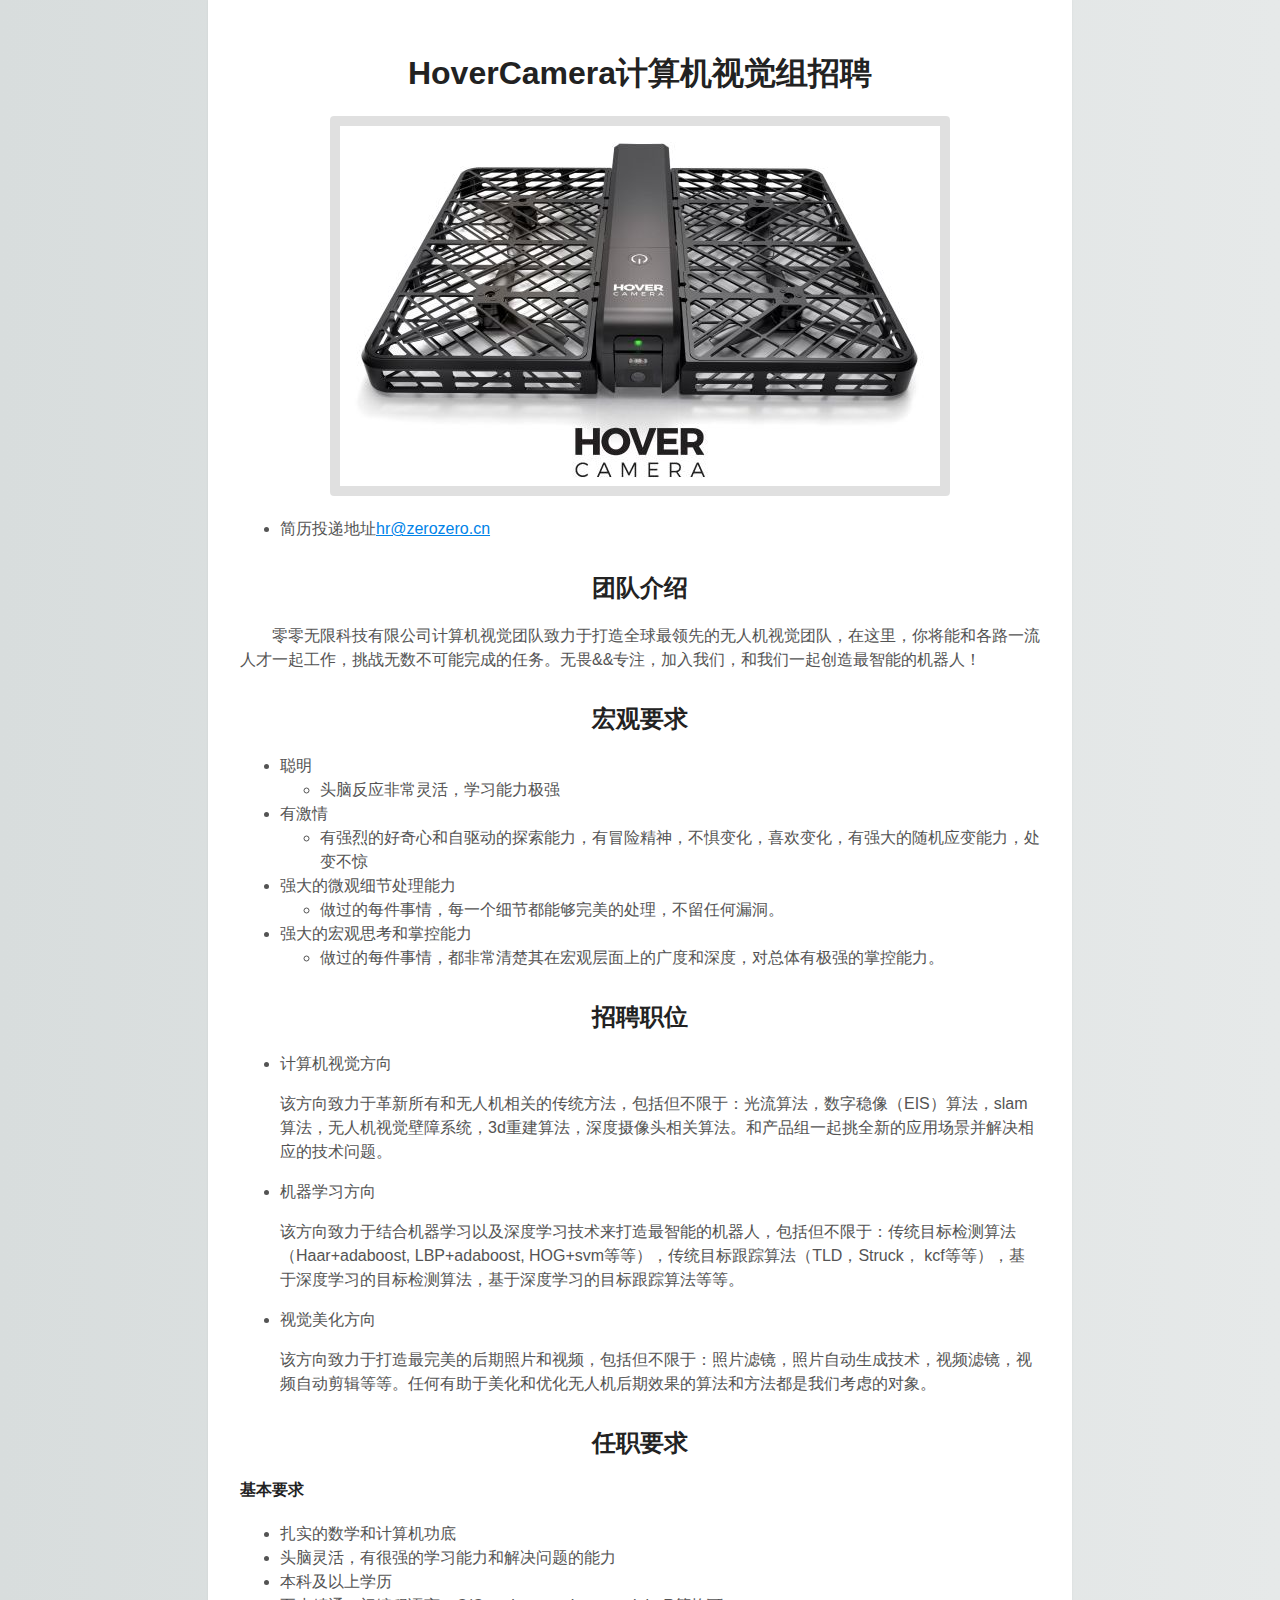
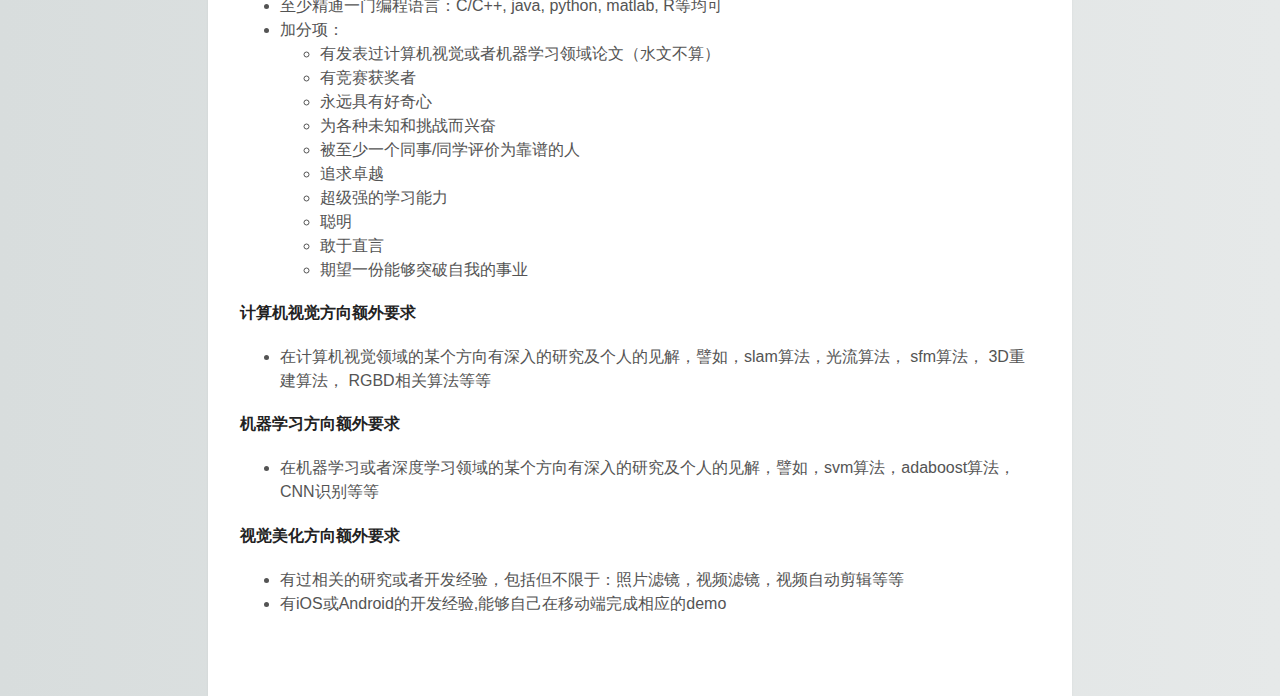
<file: index.html>
<!DOCTYPE html>
<html>
    
    <head>
        <meta charset="utf-8">
        <meta http-equiv="X-UA-Compatible" content="IE=edge">
        <title>零零计算机视觉招聘</title>
        <meta name="description" content="An interactive getting started guide for Brackets.">
        <link rel="stylesheet" type="text/css" href="main.css">
    </head>
    <body>
        
        <h1><center>HoverCamera计算机视觉组招聘</center></h1>
        
        <img alt="HoverCamera" src="screenshots/hovercamera.jpg" />

        <ul>
            <li>简历投递地址<a href="mailto:hr@zerozero.cn">hr@zerozero.cn</a> </li>
        </ul>
        
        <h2><center>团队介绍</center></h2>
        <p class="indent">
            零零无限科技有限公司计算机视觉团队致力于打造全球最领先的无人机视觉团队，在这里，你将能和各路一流人才一起工作，挑战无数不可能完成的任务。无畏&&专注，加入我们，和我们一起创造最智能的机器人！
        </p>
        
        <h2><center>宏观要求</center></h2>
        <ul>
            <li>聪明</li>
                <ul><li>头脑反应非常灵活，学习能力极强</li></ul>
            <li>有激情</li>
                <ul><li>有强烈的好奇心和自驱动的探索能力，有冒险精神，不惧变化，喜欢变化，有强大的随机应变能力，处变不惊</li></ul>
            <li>强大的微观细节处理能力</li>
                <ul><li>做过的每件事情，每一个细节都能够完美的处理，不留任何漏洞。</li></ul>
            <li>强大的宏观思考和掌控能力</li>
                <ul><li>做过的每件事情，都非常清楚其在宏观层面上的广度和深度，对总体有极强的掌控能力。</li></ul>
        </ul>

        <h2><center>招聘职位</center></h2>
        <ul>
            <li>计算机视觉方向</li>
                <p>
                    该方向致力于革新所有和无人机相关的传统方法，包括但不限于：光流算法，数字稳像（EIS）算法，slam算法，无人机视觉壁障系统，3d重建算法，深度摄像头相关算法。和产品组一起挑全新的应用场景并解决相应的技术问题。
                </p>

            <li>机器学习方向</li> 
                <p>
                    该方向致力于结合机器学习以及深度学习技术来打造最智能的机器人，包括但不限于：传统目标检测算法（Haar+adaboost, LBP+adaboost, HOG+svm等等），传统目标跟踪算法（TLD，Struck， kcf等等），基于深度学习的目标检测算法，基于深度学习的目标跟踪算法等等。
                </p>
            
            <li>视觉美化方向</li>
                <p>
                    该方向致力于打造最完美的后期照片和视频，包括但不限于：照片滤镜，照片自动生成技术，视频滤镜，视频自动剪辑等等。任何有助于美化和优化无人机后期效果的算法和方法都是我们考虑的对象。
                </p>
        </ul>

        <h2> <center>任职要求</center> </h2>
        
        <h4>基本要求</h4>
        <ul>
        <li>扎实的数学和计算机功底 </li>
        <li>头脑灵活，有很强的学习能力和解决问题的能力  </li>
        <li>本科及以上学历  </li>
        <li>至少精通一门编程语言：C/C++, java, python, matlab, R等均可  </li>
        <li>加分项：  </li>
            <ul>
                <li>有发表过计算机视觉或者机器学习领域论文（水文不算） </li>
                <li>有竞赛获奖者  </li>
                <li>永远具有好奇心 </li>
                <li>为各种未知和挑战而兴奋 </li>
                <li>被至少一个同事/同学评价为靠谱的人 </li>
                <li>追求卓越 </li>
                <li>超级强的学习能力 </li>
                <li>聪明 </li>
                <li>敢于直言 </li>
                <li>期望一份能够突破自我的事业 </li>
            </ul>
        </ul>
        
        <h4>计算机视觉方向额外要求</h4>
        <ul>
             <li>在计算机视觉领域的某个方向有深入的研究及个人的见解，譬如，slam算法，光流算法， sfm算法， 3D重建算法， RGBD相关算法等等  </li>
        </ul>
        
        <h4>机器学习方向额外要求</h4>
        <ul>
             <li>在机器学习或者深度学习领域的某个方向有深入的研究及个人的见解，譬如，svm算法，adaboost算法，CNN识别等等  </li>
        </ul>
        
        <h4>视觉美化方向额外要求</h4>
        <ul>
            <li>有过相关的研究或者开发经验，包括但不限于：照片滤镜，视频滤镜，视频自动剪辑等等</li>
            <li>有iOS或Android的开发经验,能够自己在移动端完成相应的demo</li>
        </ul>
                
    </body>
</html>
</file>
<file: main.css>
html {
    background: #e6e9e9;
    background-image: linear-gradient(270deg, rgb(230, 233, 233) 0%, rgb(216, 221, 221) 100%);
    -webkit-font-smoothing: antialiased;
}

body {
    background: #fff;
    box-shadow: 0 0 2px rgba(0, 0, 0, 0.06);
    color: #545454;
    font-size: 16px;
    line-height: 1.5;
    margin: 0 auto;
    max-width: 800px;
    padding: 2em 2em 4em;
    font-family:montserrat,"Microsoft YaHei",微软雅黑,SimHei,黑体,sans-serif;;
}

h1, h2, h3, h4, h5, h6 {
    color: #222;
    font-weight: 600;
    line-height: 1.3;
}

h2 {
    margin-top: 1.3em;
}

a {
    color: #0083e8;
}

b, strong {
    font-weight: 600;
}

samp {
    display: none;
}

img {
    -webkit-animation: colorize 2s cubic-bezier(0, 0, .78, .36) 1;
            animation: colorize 2s cubic-bezier(0, 0, .78, .36) 1;
    background: transparent;
    border: 10px solid rgba(0, 0, 0, 0.12);
    border-radius: 4px;
    display: block;
    margin: 1.3em auto;
    max-width: 95%;
}

@-webkit-keyframes colorize {
    0% {
        -webkit-filter: grayscale(100%);
    }
    100% {
        -webkit-filter: grayscale(0%);
    }
}

@keyframes colorize {
    0% {
        filter: grayscale(100%);
    }
    100% {
        filter: grayscale(0%);
    }
}

.indent{text-indent: 2em;}
</file>
